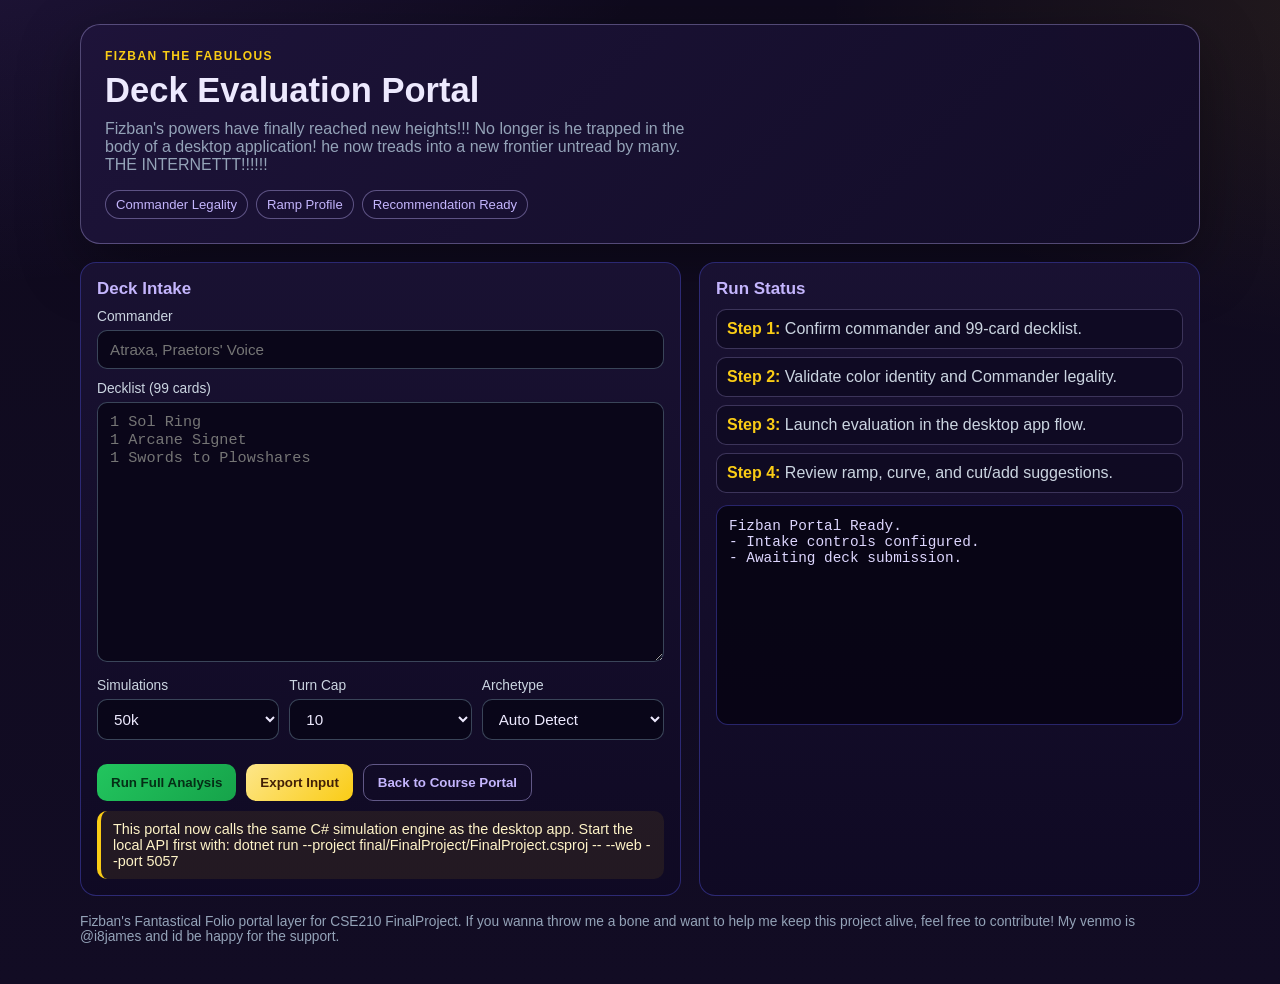
<file: docs/index.html>
<!DOCTYPE html>
<html lang="en">
<head>
  <meta charset="utf-8">
  <meta name="viewport" content="width=device-width, initial-scale=1">
  <title>Fizban Portal</title>
  <meta http-equiv="refresh" content="0; url=fizban-portal.html">
  <link rel="canonical" href="fizban-portal.html">
</head>
<body>
  <p>Redirecting to <a href="fizban-portal.html">Fizban Portal</a>...</p>
</body>
</html>
</file>
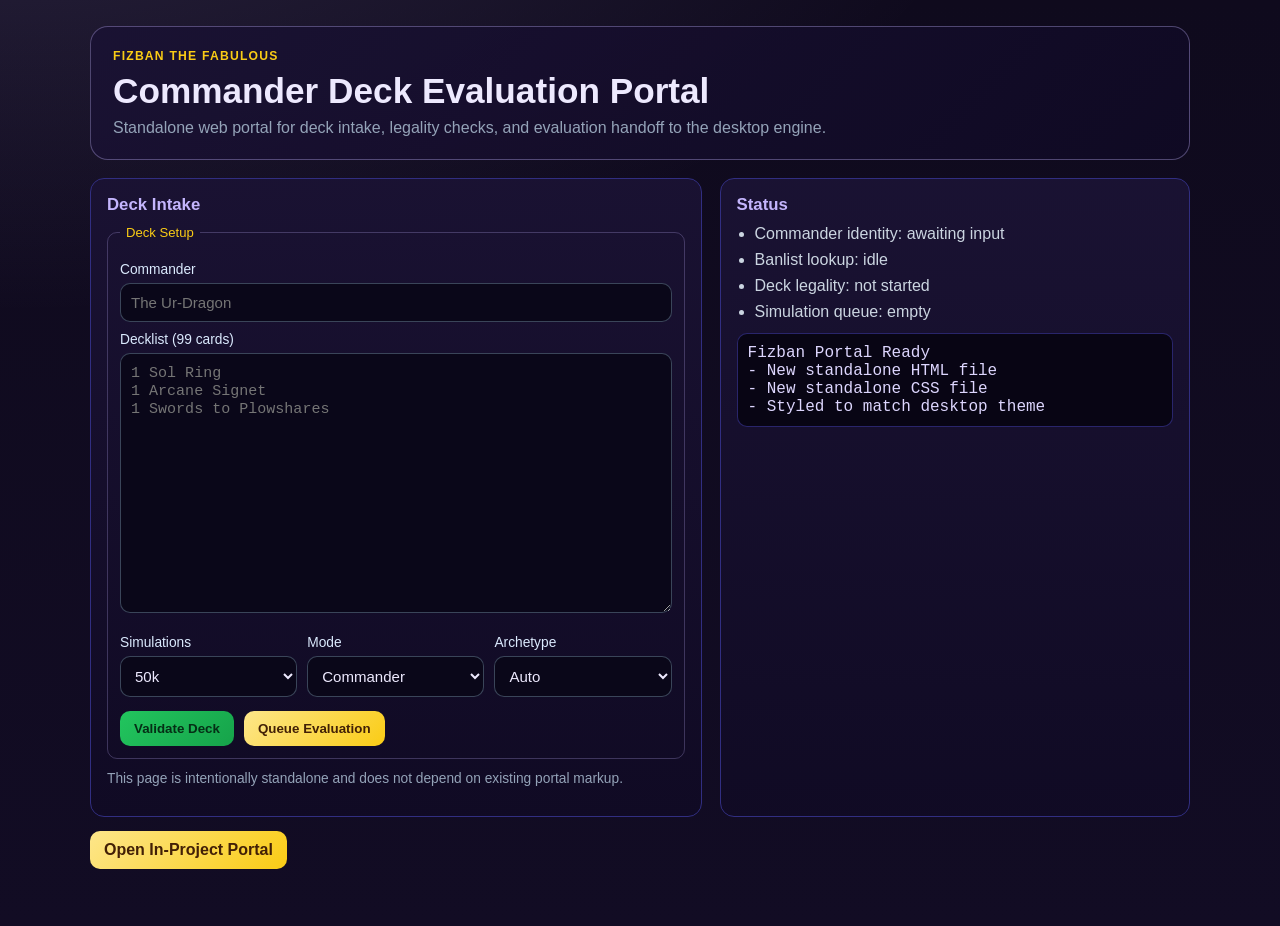
<file: fizban-web-portal.html>
<!DOCTYPE html>
<html lang="en">
<head>
  <meta charset="utf-8">
  <meta name="viewport" content="width=device-width, initial-scale=1">
  <title>Fizban Web Portal</title>
  <link rel="stylesheet" href="fizban-web-portal.css">
</head>
<body>
  <main class="shell">
    <header class="hero">
      <p class="kicker">Fizban the Fabulous</p>
      <h1>Commander Deck Evaluation Portal</h1>
      <p class="subtitle">Standalone web portal for deck intake, legality checks, and evaluation handoff to the desktop engine.</p>
    </header>

    <div class="layout">
      <article class="card intake">
        <h2>Deck Intake</h2>

        <form action="#" method="post" novalidate>
          <fieldset>
            <legend>Deck Setup</legend>

            <label for="commander">Commander</label>
            <input id="commander" name="commander" type="text" placeholder="The Ur-Dragon">

            <label for="decklist">Decklist (99 cards)</label>
            <textarea id="decklist" name="decklist" placeholder="1 Sol Ring&#10;1 Arcane Signet&#10;1 Swords to Plowshares"></textarea>

            <div class="row">
              <div>
                <label for="simulations">Simulations</label>
                <select id="simulations" name="simulations">
                  <option value="10k">10k</option>
                  <option value="50k" selected>50k</option>
                  <option value="200k">200k</option>
                  <option value="500k">500k</option>
                </select>
              </div>

              <div>
                <label for="mode">Mode</label>
                <select id="mode" name="mode">
                  <option value="commander" selected>Commander</option>
                  <option value="cedh">cEDH</option>
                </select>
              </div>

              <div>
                <label for="archetype">Archetype</label>
                <select id="archetype" name="archetype">
                  <option value="auto" selected>Auto</option>
                  <option value="ramp">Ramp</option>
                  <option value="combo">Combo</option>
                  <option value="midrange">Midrange</option>
                  <option value="tokens">Tokens</option>
                  <option value="spellslinger">Spellslinger</option>
                  <option value="tribal">Tribal</option>
                </select>
              </div>
            </div>

            <div class="actions">
              <button class="btn btn-primary" type="submit">Validate Deck</button>
              <button class="btn btn-secondary" type="button">Queue Evaluation</button>
            </div>
          </fieldset>
        </form>

        <p class="note">This page is intentionally standalone and does not depend on existing portal markup.</p>
      </article>

      <aside class="card status">
        <h2>Status</h2>
        <ul>
          <li>Commander identity: awaiting input</li>
          <li>Banlist lookup: idle</li>
          <li>Deck legality: not started</li>
          <li>Simulation queue: empty</li>
        </ul>

        <div class="output" aria-live="polite">Fizban Portal Ready
- New standalone HTML file
- New standalone CSS file
- Styled to match desktop theme</div>
      </aside>
    </div>

    <nav class="actions" aria-label="Portal links">
      <a class="btn btn-secondary" href="final/FinalProject/fizban-portal.html">Open In-Project Portal</a>
    </nav>
  </main>
</body>
</html>
</file>
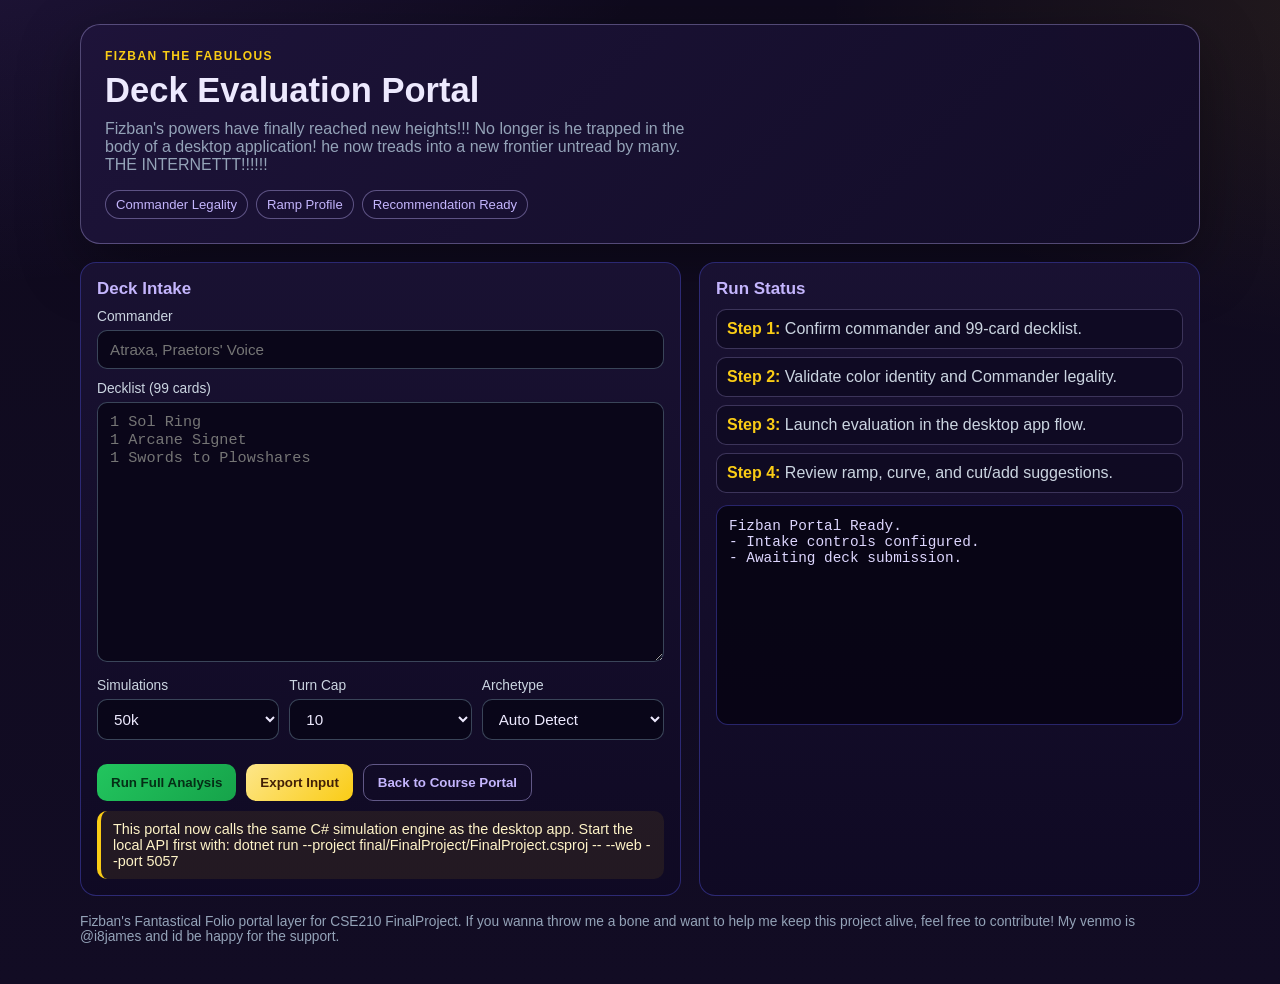
<file: docs/fizban-portal.html>
<!DOCTYPE html>
<html lang="en-us">
<head>
  <meta charset="utf-8">
  <meta name="viewport" content="width=device-width, initial-scale=1">
  <title>Fizban Portal</title>
  <link rel="stylesheet" href="fizban-portal.css">
</head>
<body>
  <main class="portal">
    <section class="hero">
      <p class="kicker">Fizban the Fabulous</p>
      <h1>Deck Evaluation Portal</h1>
      <p class="subhead">Fizban's powers have finally reached new heights!!! No longer is he trapped in the body of a desktop application! he now treads into a new frontier untread by many. THE INTERNETTT!!!!!!</p>
      <div class="badges">
        <span class="badge">Commander Legality</span>
        <span class="badge">Ramp Profile</span>
        <span class="badge">Recommendation Ready</span>
      </div>
    </section>

    <section class="grid">
      <article class="panel">
        <h2>Deck Intake</h2>
        <div class="field">
          <label for="commander">Commander</label>
          <input id="commander" type="text" placeholder="Atraxa, Praetors' Voice">
        </div>
        <div class="field">
          <label for="decklist">Decklist (99 cards)</label>
          <textarea id="decklist" placeholder="1 Sol Ring&#10;1 Arcane Signet&#10;1 Swords to Plowshares"></textarea>
        </div>

        <div class="meta-row">
          <div class="field">
            <label for="sim-count">Simulations</label>
            <select id="sim-count">
              <option>10k</option>
              <option selected>50k</option>
              <option>200k</option>
              <option>500k</option>
            </select>
          </div>
          <div class="field">
            <label for="turn-cap">Turn Cap</label>
            <select id="turn-cap">
              <option>8</option>
              <option selected>10</option>
              <option>12</option>
            </select>
          </div>
          <div class="field">
            <label for="archetype">Archetype</label>
            <select id="archetype">
              <option selected>Auto Detect</option>
              <option>Midrange</option>
              <option>Ramp</option>
              <option>Combo</option>
              <option>Tokens</option>
              <option>Spellslinger</option>
              <option>Tribal</option>
            </select>
          </div>
        </div>

        <div class="actions">
          <button id="validate-queue-btn" class="button primary" type="button">Run Full Analysis</button>
          <button id="export-input-btn" class="button alt" type="button">Export Input</button>
          <button class="button ghost" type="button" onclick="window.location.href='../../develop.html'">Back to Course Portal</button>
        </div>

        <div class="notice">This portal now calls the same C# simulation engine as the desktop app. Start the local API first with: dotnet run --project final/FinalProject/FinalProject.csproj -- --web --port 5057</div>
      </article>

      <aside class="panel">
        <h2>Run Status</h2>
        <ul class="quick">
          <li><strong>Step 1:</strong> Confirm commander and 99-card decklist.</li>
          <li><strong>Step 2:</strong> Validate color identity and Commander legality.</li>
          <li><strong>Step 3:</strong> Launch evaluation in the desktop app flow.</li>
          <li><strong>Step 4:</strong> Review ramp, curve, and cut/add suggestions.</li>
        </ul>

        <div id="run-result" class="result" aria-live="polite">Fizban Portal Ready.
- Intake controls configured.
- Awaiting deck submission.
        </div>
      </aside>
    </section>

    <p class="footer">Fizban's Fantastical Folio portal layer for CSE210 FinalProject. If you wanna throw me a bone and want to help me keep this project alive, feel free to contribute! My venmo is @i8james and id be happy for the support.</p>
  </main>
  <script src="fizban-portal.js"></script>
</body>
</html>
</file>
<file: fizban-web-portal.css>
:root {
  --bg: #120c24;
  --panel: #1a1233;
  --panel-2: #100a24;
  --gold: #facc15;
  --violet: #c4b5fd;
  --mint: #4ade80;
  --text: #ede9fe;
  --muted: #94a3b8;
  --line: #312e81;
}

* { box-sizing: border-box; }

body {
  margin: 0;
  font-family: "Segoe UI", Tahoma, Geneva, Verdana, sans-serif;
  color: var(--text);
  background:
    radial-gradient(1000px 500px at 0% -20%, rgba(196, 181, 253, 0.15), transparent),
    linear-gradient(180deg, #0f0a1d 0%, var(--bg) 100%);
  min-height: 100vh;
}

.shell {
  width: min(1100px, 92vw);
  margin: 26px auto;
}

.hero {
  background: linear-gradient(135deg, rgba(26, 18, 51, 0.95), rgba(16, 10, 36, 0.95));
  border: 1px solid rgba(196, 181, 253, 0.35);
  border-radius: 18px;
  padding: 22px;
}

.kicker {
  margin: 0 0 8px;
  color: var(--gold);
  letter-spacing: 0.1em;
  text-transform: uppercase;
  font-weight: 700;
  font-size: 0.76rem;
}

h1 {
  margin: 0;
  font-size: clamp(1.55rem, 2.8vw, 2.2rem);
}

.subtitle {
  margin: 8px 0 0;
  color: var(--muted);
}

.layout {
  margin-top: 18px;
  display: grid;
  grid-template-columns: 1.3fr 1fr;
  gap: 18px;
}

.card {
  background: linear-gradient(180deg, rgba(26, 18, 51, 0.95), rgba(16, 10, 36, 0.95));
  border: 1px solid var(--line);
  border-radius: 14px;
  padding: 16px;
}

fieldset {
  border: 1px solid rgba(196, 181, 253, 0.25);
  border-radius: 10px;
  padding: 12px;
  margin: 0;
}

legend {
  color: var(--gold);
  font-size: 0.82rem;
  padding: 0 6px;
}

h2 {
  margin: 0 0 10px;
  color: var(--violet);
  font-size: 1.05rem;
}

label {
  display: block;
  margin: 10px 0 6px;
  font-size: 0.86rem;
  color: #dbeafe;
}

input, textarea, select {
  width: 100%;
  border: 1px solid rgba(71, 85, 105, 0.8);
  border-radius: 10px;
  background: #0a0719;
  color: var(--text);
  padding: 10px;
  font-size: 0.94rem;
}

textarea {
  min-height: 260px;
  resize: vertical;
  font-family: "Cascadia Mono", Consolas, monospace;
}

.row {
  margin-top: 8px;
  display: grid;
  grid-template-columns: repeat(3, 1fr);
  gap: 10px;
}

.actions {
  margin-top: 14px;
  display: flex;
  gap: 10px;
  flex-wrap: wrap;
}

.btn {
  display: inline-block;
  border: 0;
  border-radius: 10px;
  padding: 10px 14px;
  font-weight: 700;
  cursor: pointer;
  text-decoration: none;
}

.btn-primary {
  background: linear-gradient(135deg, #22c55e, #16a34a);
  color: #052e16;
}

.btn-secondary {
  background: linear-gradient(135deg, #fde68a, #facc15);
  color: #422006;
}

.note {
  margin-top: 12px;
  color: var(--muted);
  font-size: 0.86rem;
}

.status ul {
  margin: 0;
  padding-left: 18px;
  color: #cbd5e1;
}

.status li { margin: 8px 0; }

.output {
  margin-top: 12px;
  border: 1px solid rgba(49, 46, 129, 0.8);
  border-radius: 10px;
  background: #080514;
  color: #ddd6fe;
  padding: 10px;
  white-space: pre-wrap;
  font-family: "Cascadia Mono", Consolas, monospace;
}

@media (max-width: 920px) {
  .layout { grid-template-columns: 1fr; }
  .row { grid-template-columns: 1fr; }
}
</file>
<file: docs/fizban-portal.css>
:root {
  --bg-deep: #120c24;
  --bg-panel: #1a1233;
  --bg-panel-soft: #100a24;
  --accent-gold: #facc15;
  --accent-mint: #4ade80;
  --accent-violet: #c4b5fd;
  --text-main: #ede9fe;
  --text-muted: #94a3b8;
  --danger: #f87171;
  --border: #312e81;
  --shadow: 0 20px 60px rgba(0, 0, 0, 0.35);
}

* {
  box-sizing: border-box;
}

body {
  margin: 0;
  font-family: "Segoe UI", Tahoma, Geneva, Verdana, sans-serif;
  color: var(--text-main);
  background:
    radial-gradient(1200px 700px at -10% -20%, rgba(139, 92, 246, 0.18), transparent 70%),
    radial-gradient(900px 540px at 110% 0%, rgba(250, 204, 21, 0.09), transparent 65%),
    linear-gradient(180deg, #0f0a1d 0%, #120c24 100%);
  min-height: 100vh;
}

.portal {
  width: min(1120px, 92vw);
  margin: 24px auto 40px;
}

.hero {
  background: linear-gradient(135deg, rgba(30, 20, 58, 0.96), rgba(19, 13, 40, 0.96));
  border: 1px solid rgba(196, 181, 253, 0.35);
  border-radius: 20px;
  padding: 24px;
  box-shadow: var(--shadow);
}

.kicker {
  color: var(--accent-gold);
  letter-spacing: 0.12em;
  font-weight: 700;
  font-size: 0.75rem;
  text-transform: uppercase;
  margin: 0 0 8px;
}

h1 {
  margin: 0;
  font-size: clamp(1.6rem, 2.7vw, 2.2rem);
}

.subhead {
  margin: 10px 0 0;
  color: var(--text-muted);
  max-width: 68ch;
}

.badges {
  margin-top: 16px;
  display: flex;
  flex-wrap: wrap;
  gap: 8px;
}

.badge {
  border: 1px solid rgba(196, 181, 253, 0.4);
  color: var(--accent-violet);
  background: rgba(26, 18, 51, 0.65);
  padding: 6px 10px;
  border-radius: 999px;
  font-size: 0.82rem;
}

.grid {
  margin-top: 18px;
  display: grid;
  grid-template-columns: 1.2fr 1fr;
  gap: 18px;
}

.panel {
  background: linear-gradient(180deg, rgba(26, 18, 51, 0.96), rgba(16, 10, 36, 0.96));
  border: 1px solid rgba(49, 46, 129, 0.85);
  border-radius: 16px;
  padding: 16px;
}

.panel h2 {
  margin: 0 0 10px;
  font-size: 1.06rem;
  color: var(--accent-violet);
}

.field {
  margin-bottom: 12px;
}

label {
  display: block;
  margin-bottom: 6px;
  font-size: 0.86rem;
  color: #cbd5e1;
}

input,
textarea,
select {
  width: 100%;
  border: 1px solid rgba(71, 85, 105, 0.8);
  border-radius: 10px;
  background: rgba(10, 7, 25, 0.95);
  color: var(--text-main);
  padding: 10px 12px;
  font-size: 0.95rem;
}

textarea {
  min-height: 260px;
  resize: vertical;
  font-family: "Cascadia Mono", "Consolas", monospace;
}

.meta-row {
  display: grid;
  grid-template-columns: repeat(3, 1fr);
  gap: 10px;
}

.actions {
  margin-top: 12px;
  display: flex;
  gap: 10px;
  flex-wrap: wrap;
}

.button {
  border: 0;
  border-radius: 10px;
  font-weight: 700;
  padding: 10px 14px;
  cursor: pointer;
}

.button.primary {
  background: linear-gradient(135deg, #22c55e, #16a34a);
  color: #052e16;
}

.button.alt {
  background: linear-gradient(135deg, #fde68a, #facc15);
  color: #422006;
}

.button.ghost {
  background: transparent;
  color: var(--accent-violet);
  border: 1px solid rgba(196, 181, 253, 0.45);
}

.notice {
  border-left: 4px solid var(--accent-gold);
  background: rgba(250, 204, 21, 0.08);
  color: #fef3c7;
  padding: 10px 12px;
  border-radius: 10px;
  margin-top: 10px;
  font-size: 0.9rem;
}

.result {
  margin-top: 12px;
  background: rgba(8, 5, 20, 0.92);
  border: 1px solid rgba(49, 46, 129, 0.8);
  border-radius: 12px;
  padding: 12px;
  min-height: 220px;
  white-space: pre-wrap;
  color: #ddd6fe;
  font-family: "Cascadia Mono", "Consolas", monospace;
  font-size: 0.9rem;
}

.result-success {
  border-color: rgba(74, 222, 128, 0.7);
  box-shadow: inset 0 0 0 1px rgba(74, 222, 128, 0.25);
}

.result-error {
  border-color: rgba(248, 113, 113, 0.75);
  box-shadow: inset 0 0 0 1px rgba(248, 113, 113, 0.25);
}

.quick {
  list-style: none;
  margin: 0;
  padding: 0;
  display: grid;
  gap: 8px;
}

.quick li {
  border: 1px solid rgba(196, 181, 253, 0.25);
  border-radius: 10px;
  padding: 10px;
  background: rgba(15, 10, 33, 0.85);
  color: #cbd5e1;
}

.quick strong {
  color: var(--accent-gold);
}

.footer {
  margin-top: 18px;
  color: var(--text-muted);
  font-size: 0.86rem;
}

@media (max-width: 960px) {
  .grid {
    grid-template-columns: 1fr;
  }

  .meta-row {
    grid-template-columns: 1fr;
  }
}
</file>
